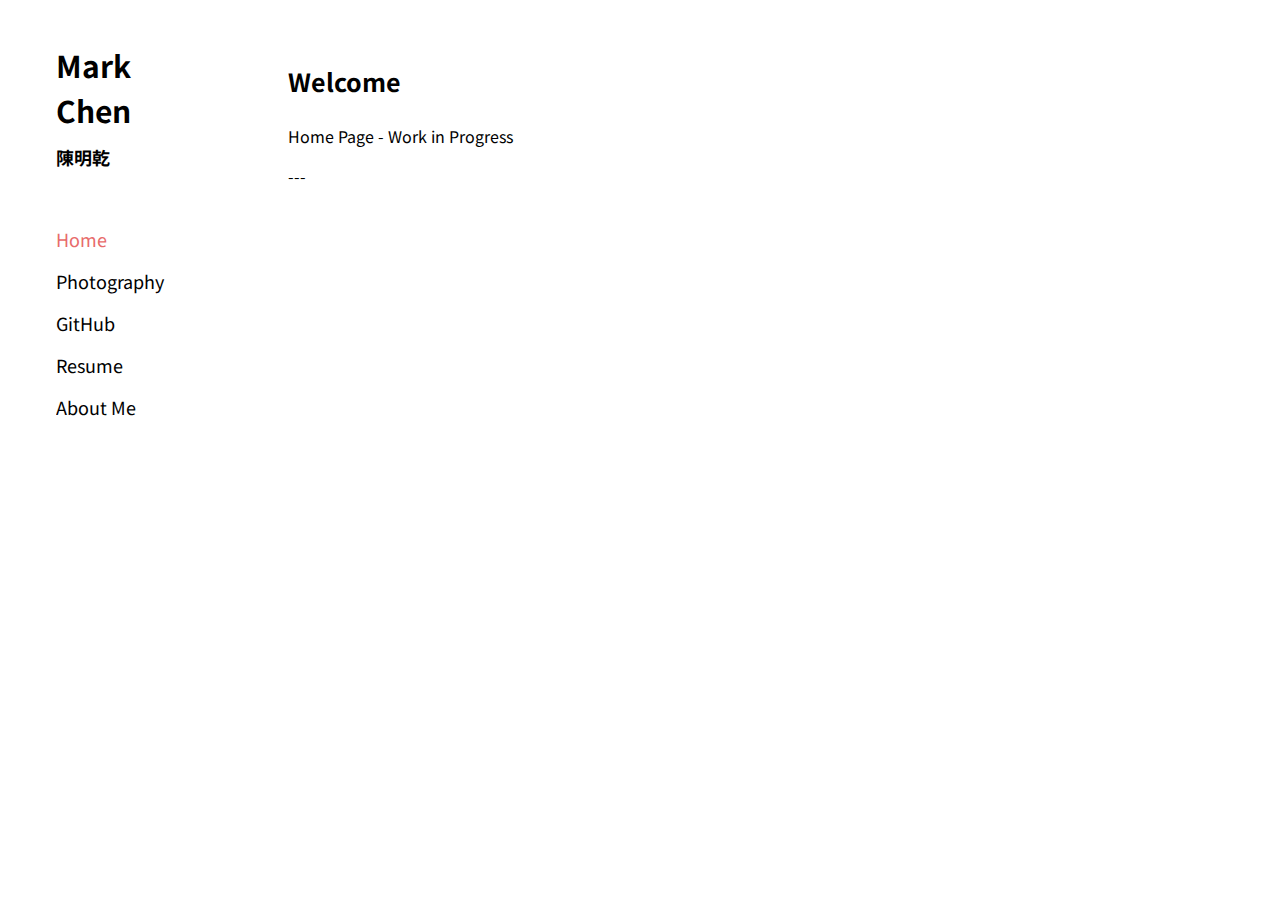
<file: index.html>
<!doctype html>
<html>

	<head>
		<link href="https://fonts.googleapis.com/css?family=Noto+Sans+HK:300&display=swap&subset=chinese-hongkong" rel="stylesheet">
		<link rel="stylesheet" type="text/css" href= "stylesheet.css?version=51" />
		<meta charset="utf-8">
		<title>Mark Chen</title>
		<style>a {text-decoration: none}</style>
	</head>

		<body>
			<div id="wrapper">

				<header>
				</header>

				<nav>
					<p><strong> <a class = "title" href="index.html"> Mark </a> </strong></p>
					<p><strong> <a class = "title" href="index.html"> Chen </a> </strong></p>
					<p><strong> <a href="index.html"> 陳明乾 </a> </strong></p>
					<p> &nbsp; </p>
					<p> <a href="index.html" style = "color:#E86B6B"> Home </a> </p>
					<p> <a href="photography.html"> Photography </a> </p>
					<p> <a href="https://github.com/chenmark33" target="_blank"> GitHub </a> </p>
					<p> <a href="https://chenmark33.github.io/assets/Personal_Resume.pdf" target="_blank"> Resume </a> </p>
					<p> <a href="aboutme.html"> About Me </a> </p>
				</nav>

				<section>
					<p style="font-size:25px">	<b> Welcome </b> </p>
					<p> Home Page - Work in Progress </p>
					<p> --- </p>
				</section>

				<div class="clear"></div>
			</div>
		</body>

</html>
</file>
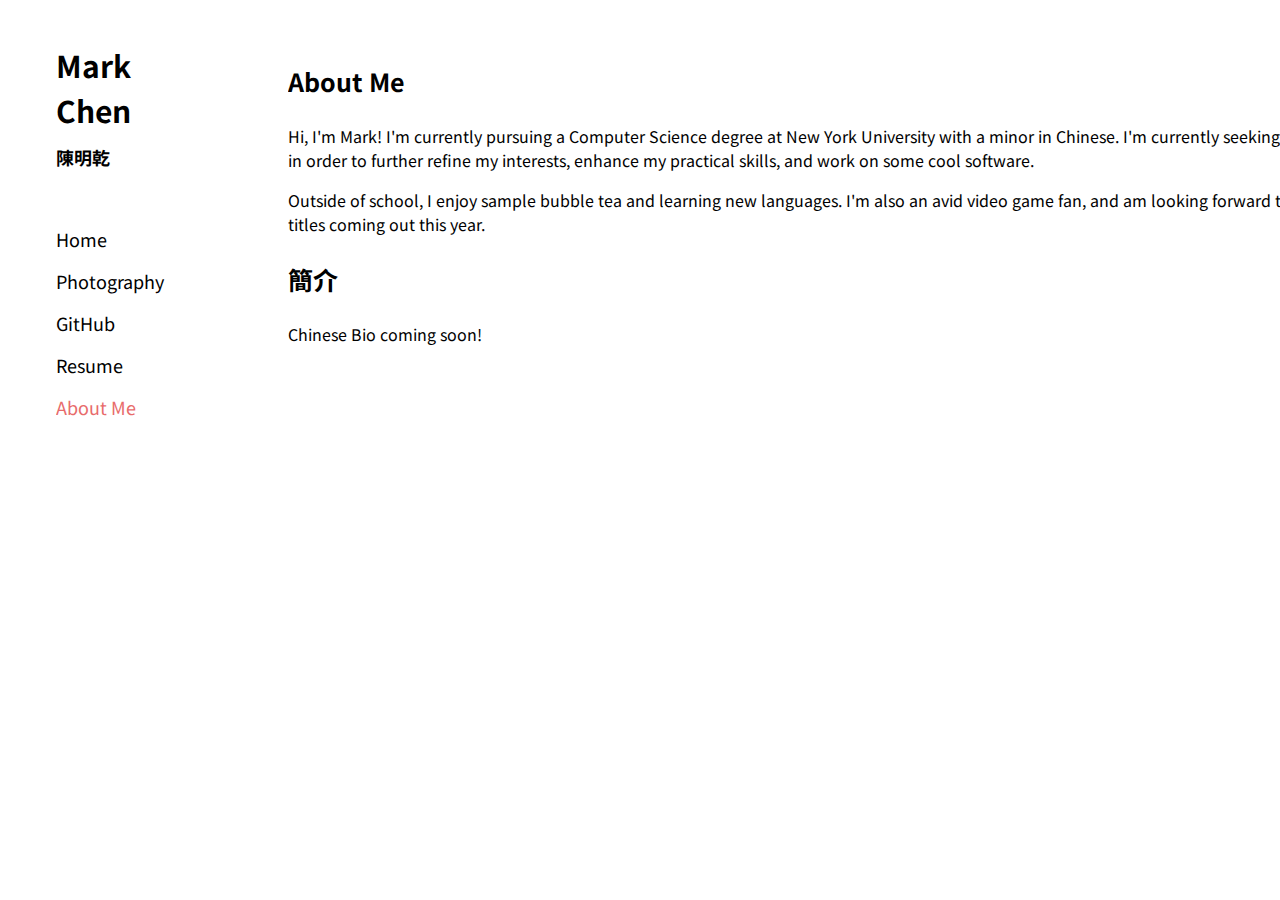
<file: aboutme.html>
<!doctype html>
 <html>

 	<head>
		<link href="https://fonts.googleapis.com/css?family=Noto+Sans+HK:300&display=swap&subset=chinese-hongkong" rel="stylesheet">
		<link rel="stylesheet" type="text/css" href= "stylesheet.css?version=51" />
		<meta charset="utf-8">
		<title>About Me - Mark Chen</title>
		<style>a {text-decoration: none}</style>
 	</head>

		<body>
			<div id="wrapper">

				<header>
				</header>

				<nav>
					<p><strong> <a class = "title" href="index.html"> Mark </a> </strong></p>
					<p><strong> <a class = "title" href="index.html"> Chen </a> </strong></p>
					<p><strong> <a href="index.html"> 陳明乾 </a> </strong></p>
					<p> &nbsp; </p>
					<p> <a href="index.html"> Home </a> </p>
					<p> <a href="photography.html"> Photography </a> </p>
					<p> <a href="https://github.com/chenmark33" target="_blank"> GitHub </a> </p>
					<p> <a href="https://chenmark33.github.io/assets/Personal_Resume.pdf" target="_blank"> Resume </a> </p>
					<p> <a href="aboutme.html" style = "color:#E86B6B"> About Me </a> </p>
				</nav>

				<section>
					<p style="font-size:25px">	<b> About Me </b> </p>
					<p>
						Hi, I'm Mark! I'm currently pursuing a Computer Science degree at New York University with
						a minor in Chinese.
						I'm currently seeking a full time job in order to further refine my interests,
						enhance my practical skills, and work on some cool software.
					</p>
					<p>
						Outside of school, I enjoy sample bubble tea and learning new languages. I'm also an
						avid video game fan, and am looking forward to some new titles coming out this year.
					</p>

					<p style="font-size:25px"> <b> 簡介 </b> </p>
					<p>
						Chinese Bio coming soon!
					</p>
				</section>

				<div class="clear"></div>
			</div>
		</body>

 </html>
</file>
<file: stylesheet.css>
div#wrapper {
	background-color: white;
	margin-left: auto;
	margin-right: auto;
}

div.clear {
       clear: both;
}

header {
	background-color: white;
	color: white;
	font-size: 15px;
	text-align:center;
	height: 30px;
	line-height: 30px;
}

section {
	margin-left: 280px;
	height: 100%;
	width: 1100px;
	position: relative;
	background-color: white;
	overflow: auto;
	z-index: 1;
	font-family: 'Noto Sans HK', sans-serif;
}

/* Navigation Bar */
nav {
    position: fixed;
    display: inline-block;
    margin-left: 48px;
    width: 160px;
    height: 400px;
	background-color: white;
	text-align: left;
	font-family: 'Noto Sans HK', sans-serif;
}

/* Nav Bar Chinese Name */
nav c {
  display: inline-block;
  color: black;
  text-align: left;
  font-family: 'Noto Sans HK', sans-serif;
  font-size: 22px; font-style: normal; font-variant: normal; font-weight: bold; line-height: 23px;
}

/* Nav Bar Links */
nav a {
  display: inline-block;
  font-size: 18px;
  color: black;
  text-align: left;
  font-family: 'Noto Sans HK', sans-serif;
}

a.title {
    font-family: 'Noto Sans HK', sans-serif;
    font-size: 30px; font-style: normal; font-variant: normal; font-weight: bold; line-height: 23px;
}

.row {
  display: flex;
  flex-wrap: wrap;
  padding: 0 4px;
  width: 100%;
}

/* Create four equal columns that sits next to each other */
.column {
  flex: 25%;
  padding: 0 4px;
}

.column img {
  width: 800px;
  height: 300px;
  margin-top: 8px;
  vertical-align: middle;
  width: auto;
}

/* Responsive layout - makes a two column-layout instead of four columns */
@media screen and (max-width: 800px) {
  .column {
    flex: 50%;
    max-width: 50%;
  }
}

/* Responsive layout - makes the two columns stack on top of each other instead of next to each other */
@media screen and (max-width: 600px) {
  .column {
    flex: 100%;
    max-width: 100%;
  }
}
</file>
